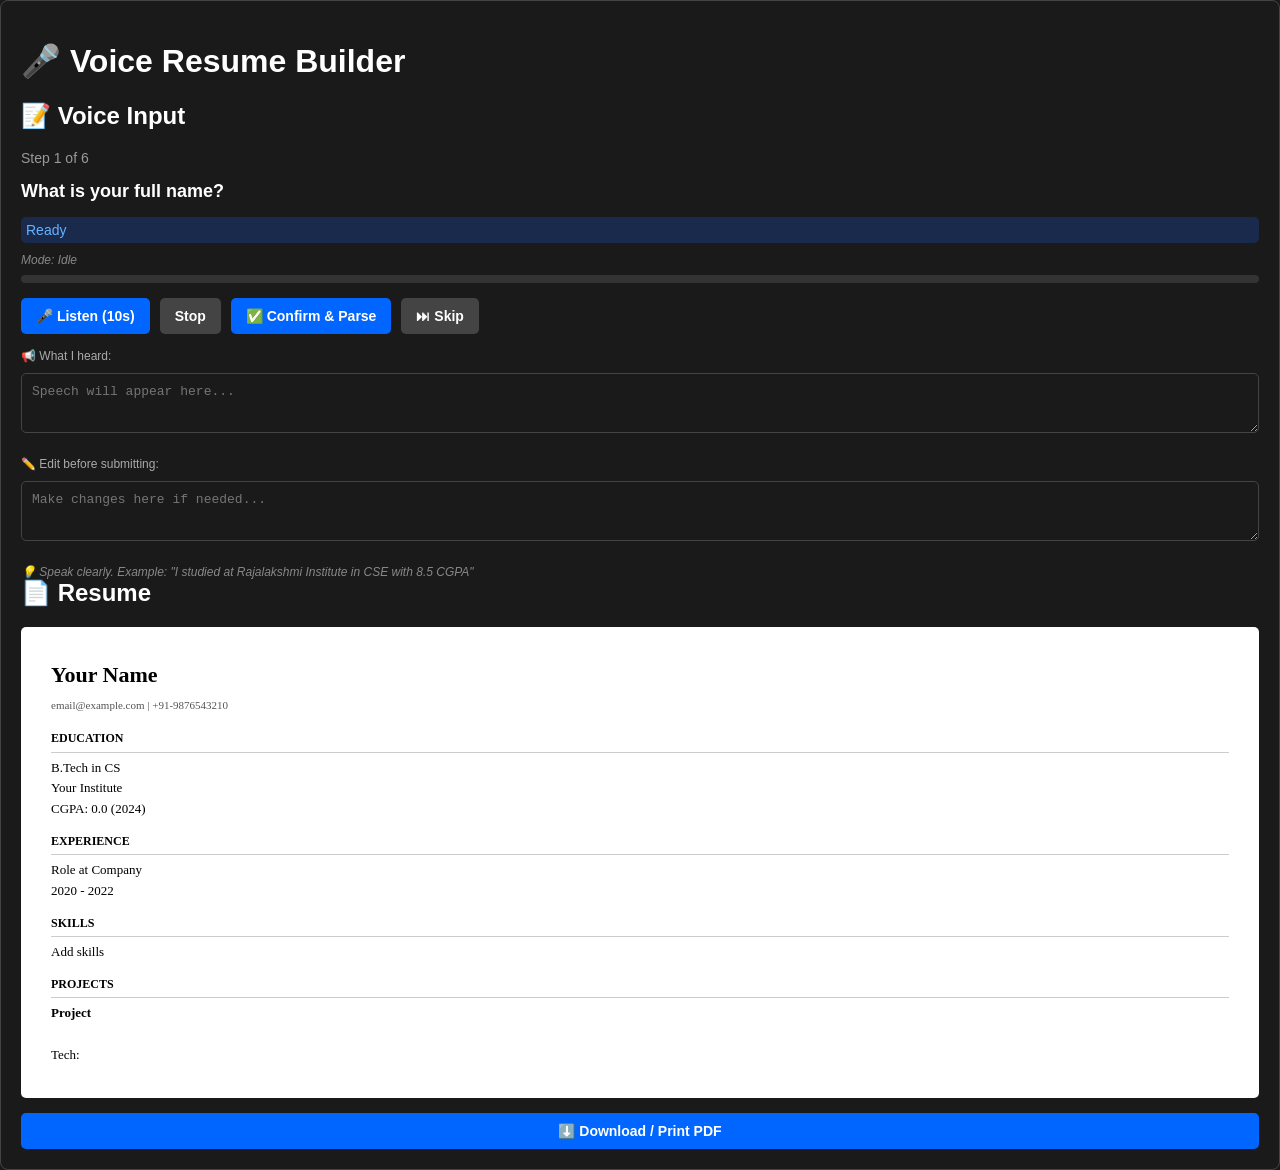
<file: templates/index.html>
<!DOCTYPE html>
<html lang="en">
<head>
  <meta charset="UTF-8" />
  <title>Voice Resume Builder</title>
  <meta name="viewport" content="width=device-width, initial-scale=1.0" />
  <style>
    * { box-sizing: border-box; }
    html, body { margin: 0; padding: 0; }
    body {
      background: #1a1a1a;
      color: #fff;
      font-family: Arial, sans-serif;
      padding: 20px;
      border-radius: 8px;
      border: 1px solid #444;
    }
    .card h2 { margin-top: 0; }
    .step { font-size: 14px; color: #999; }
    .question { font-size: 18px; font-weight: bold; margin: 15px 0; }
    .buttons { display: flex; gap: 10px; margin: 15px 0; flex-wrap: wrap; }
    button {
      padding: 10px 15px;
      background: #0066ff;
      color: white;
      border: none;
      border-radius: 5px;
      cursor: pointer;
      font-size: 14px;
      font-weight: bold;
    }
    button:hover { background: #0052cc; }
    button.secondary {
      background: #444;
    }
    button.secondary:hover { background: #555; }
    textarea, input {
      width: 100%;
      padding: 10px;
      background: #1a1a1a;
      border: 1px solid #444;
      color: #fff;
      border-radius: 5px;
      font-size: 13px;
      font-family: monospace;
      margin: 10px 0;
      resize: vertical;
      min-height: 60px;
    }
    textarea:focus, input:focus {
      outline: none;
      border-color: #0066ff;
      box-shadow: 0 0 5px #0066ff;
    }
    label { font-size: 12px; color: #aaa; display: block; margin-top: 10px; }
    .status {
      min-height: 25px;
      font-size: 14px;
      padding: 5px;
      border-radius: 5px;
      background: #333;
      margin: 10px 0;
    }
    .status.success { background: #1a4d1a; color: #66ff66; }
    .status.error { background: #4d1a1a; color: #ff6666; }
    .status.info { background: #1a2a4d; color: #66b3ff; }
    #resume {
      background: white;
      color: black;
      padding: 30px;
      border-radius: 5px;
      font-family: "Times New Roman", serif;
      max-height: 600px;
      overflow-y: auto;
      font-size: 13px;
      line-height: 1.6;
    }
    #resume h2 { margin: 0 0 5px 0; font-size: 22px; }
    #resume .contact { font-size: 11px; margin-bottom: 15px; color: #555; }
    #resume h3 {
      font-size: 12px;
      font-weight: bold;
      text-transform: uppercase;
      margin: 12px 0 5px 0;
      border-bottom: 1px solid #ccc;
      padding-bottom: 3px;
    }
    #resume p { margin: 3px 0; }
    #resume ul { margin: 5px 0; padding-left: 20px; }
    .download-btn { margin-top: 15px; width: 100%; }
    .hint { font-size: 12px; color: #888; margin-top: 10px; font-style: italic; }
    @media (max-width: 800px) {
      .grid { grid-template-columns: 1fr; }
    }
  </style>
</head>
<body>

<div class="container">
  <h1>🎤 Voice Resume Builder</h1>

  <div class="grid">
    <!-- LEFT: Input -->
    <div class="card">
      <h2>📝 Voice Input</h2>
      <div class="step" id="step-info">Step 1 of 6</div>
      <div class="question" id="question">What is your full name?</div>
      <div class="status info" id="status">Ready</div>
        <div id="listen-indicator" class="hint">Mode: Idle</div>
        <div id="meter" aria-hidden="true" style="height:8px; background:#333; border-radius: 4px; margin-top:8px;">
          <div id="meter-level" style="height:100%; width:0%; background:linear-gradient(90deg,#66ff66,#ffcc00,#ff6666); border-radius:4px"></div>
        </div>

      <div class="buttons">
        <button id="btn-listen">🎤 Listen (10s)</button>
        <button id="btn-stop" class="secondary">Stop</button>
        <button id="btn-confirm">✅ Confirm & Parse</button>
        <button id="btn-skip" class="secondary">⏭ Skip</button>
      </div>

      <!-- Upload disabled: Using Web Speech API exclusively -->
      <!-- Upload controls removed to avoid using /transcribe endpoint -->

      <label>📢 What I heard:</label>
      <textarea id="transcript" placeholder="Speech will appear here..."></textarea>

      <label>✏️ Edit before submitting:</label>
      <textarea id="manual" placeholder="Make changes here if needed..."></textarea>

      <div class="hint">💡 Speak clearly. Example: "I studied at Rajalakshmi Institute in CSE with 8.5 CGPA"</div>
    </div>

    <!-- RIGHT: Resume Preview -->
    <div class="card">
      <h2>📄 Resume</h2>
      <div id="resume">
        <h2>Your Name</h2>
        <div class="contact">email@example.com | +91-9876543210</div>
        <h3>Education</h3>
        <p>B.Tech in Computer Science<br/>Your Institute<br/>CGPA: 0.0 (2024)</p>
        <h3>Experience</h3>
        <p>Role at Company<br/>2020 - 2022</p>
        <h3>Skills</h3>
        <p>Python, JavaScript, React</p>
        <h3>Projects</h3>
        <p><strong>Project Name</strong><br/>Description here<br/>Tech: Python, Flask</p>
      </div>
      <button id="btn-download" class="download-btn">⬇️ Download / Print PDF</button>
    </div>
  </div>
</div>

<script>
  // Global state
  const state = {
    name: "Your Name",
    email: "email@example.com",
    phone: "+91-9876543210",
    education: { institution: "Your Institute", degree: "B.Tech", field: "CS", cgpa: "0.0", year: "2024" },
    skills: [],
    experience: { company: "Company", role: "Role", startYear: "2020", endYear: "2022" },
    projects: { title: "Project", description: "", tech: "" }
  };

  const questions = [
    { id: "name", q: "What is your full name?" },
    { id: "education", q: "Tell your education details: college name, degree, branch, CGPA and graduation year" },
    { id: "skills", q: "What are your top technical skills? List them comma separated or say 'and'" },
    { id: "experience", q: "Describe your work experience: company name, your role, start year and end year" },
    { id: "projects", q: "Tell me about a project: project name, what it does, and technologies used" },
    { id: "contact", q: "Tell your email address and phone number" }
  ];

  let currentQ = 0;
  let mediaRecorder = null; // no longer used for transcription
  let recordedChunks = [];
  let isRecording = false;
  let silenceTimer = null;
  let audioCtx = null;
  let analyser = null;
  let sourceNode = null;
  let dataArray = null;
  let rafMeter = null;
  const SILENCE_THRESHOLD = 900; // milliseconds silence to end recording
  const MIN_SOUND_THRESHOLD = 0.02; // normalized RMS threshold
  let lastLoudTime = 0;

  // DOM
  const transcript = document.getElementById("transcript");
  const manual = document.getElementById("manual");
  const question = document.getElementById("question");
  const stepInfo = document.getElementById("step-info");
  const status = document.getElementById("status");
  const resume = document.getElementById("resume");
  const btnListen = document.getElementById("btn-listen");
  const btnStop = document.getElementById("btn-stop");
  const btnConfirm = document.getElementById("btn-confirm");
  const btnSkip = document.getElementById("btn-skip");
  const btnUpload = document.getElementById("btn-upload");
  const audioFile = document.getElementById("audio-file");
  const fieldSelect = document.getElementById("field-select");
  const btnDownload = document.getElementById("btn-download");

  // Text-to-speech (read question)
  function speak(text) {
    const utterance = new SpeechSynthesisUtterance(text);
    utterance.rate = 0.9;
    utterance.pitch = 1;
    window.speechSynthesis.speak(utterance);
  }

  // Initialize Whisper-based audio recording
  async function initMediaRecorder() {
    try {
      const stream = await navigator.mediaDevices.getUserMedia({ audio: true });
      mediaRecorder = new MediaRecorder(stream);
      recordedChunks = [];
      // Create AudioContext and analyser for level meter and silence detection
      try {
        audioCtx = new (window.AudioContext || window.webkitAudioContext)();
        sourceNode = audioCtx.createMediaStreamSource(stream);
        analyser = audioCtx.createAnalyser();
        analyser.fftSize = 256;
        dataArray = new Uint8Array(analyser.frequencyBinCount);
        sourceNode.connect(analyser);
        updateMeter();
      } catch (err) {
        console.warn('AudioContext not available for meter:', err);
      }

      mediaRecorder.ondataavailable = (e) => {
        if (e.data.size > 0) recordedChunks.push(e.data);
      };

      mediaRecorder.onstop = async () => {
        // legacy: stop the meter raf
        if (rafMeter) {
          cancelAnimationFrame(rafMeter);
          rafMeter = null;
        }
      };

      status.textContent = "🎙️ Ready to record (will auto-record)";
      status.className = "status info";
    } catch (err) {
      status.textContent = "❌ Microphone access denied: " + err.message;
      status.className = "status error";
    }
  }

  // Start auto-recording when question is displayed
  function startAutoRecording() {
    if (!mediaRecorder || mediaRecorder.state === "recording") return;
    recordedChunks = [];
    mediaRecorder.start();
    isRecording = true;
    status.textContent = "🎤 Listening... (Speak now)";
    status.className = "status info";
    transcript.value = "";
    clearTimeout(silenceTimer);
    // mark when loud audio was last seen
    lastLoudTime = performance.now();
    // show mode
    const li = document.getElementById('listen-indicator');
    if (li) li.textContent = 'Mode: Listening (Whisper)';
  }

  // Stop recording after silence detected
  function stopAutoRecording() {
    if (mediaRecorder && mediaRecorder.state === "recording") {
      mediaRecorder.stop();
      isRecording = false;
      status.textContent = "⏳ Transcribing...";
      status.className = "status info";
      const li = document.getElementById('listen-indicator');
      if (li) li.textContent = 'Mode: Transcribing (Whisper)';
    }
  }

  // Detect silence using audio context
  function setupSilenceDetection() {
    // Now silence detection is driven by the analyser in updateMeter()
    // This function keeps the existing behavior for backward compat but does nothing.
  }

  function updateMeter() {
    if (!analyser || !dataArray) return;
    analyser.getByteTimeDomainData(dataArray);
    // compute normalized RMS
    let sum = 0;
    for (let i = 0; i < dataArray.length; i++) {
      const v = (dataArray[i] - 128) / 128; // -1..1
      sum += v * v;
    }
    const rms = Math.sqrt(sum / dataArray.length);
    const level = Math.min(1, rms / 0.4); // scale, 0.4 gives full bar
    const pct = Math.round(level * 100);
    const meterLevel = document.getElementById('meter-level');
    if (meterLevel) meterLevel.style.width = pct + '%';
    // If loud above threshold, update lastLoudTime
    if (rms > MIN_SOUND_THRESHOLD) {
      lastLoudTime = performance.now();
    }

    // If we're recording and we've seen silence for SILENCE_THRESHOLD, stop recording
    if (isRecording) {
      if (performance.now() - lastLoudTime > SILENCE_THRESHOLD) {
        status.textContent = "🤐 Silence detected, stopping...";
        stopAutoRecording();
      }
    }

    // keep animating
    rafMeter = requestAnimationFrame(updateMeter);
  }

  // Transcribe audio and parse
  // transcribeAndParseAudio() removed — all speech is handled via Web Speech API and parseAndApply()

  // Parse text with the backend '/parse' endpoint and update resume as usual
  async function parseAndApply(text, fieldId) {
    const q = { id: fieldId };
    status.textContent = "⏳ Parsing...";
    status.className = "status info";
    try {
      const res = await fetch("/parse", {
        method: "POST",
        headers: { "Content-Type": "application/json" },
        body: JSON.stringify({ field: q.id, text })
      });
      const data = await res.json();
      console.log("Parsed (fallback):", data);
      if (data.name) state.name = data.name;
      if (data.education) Object.assign(state.education, data.education);
      if (data.skills) state.skills = data.skills;
      if (data.experience) Object.assign(state.experience, data.experience);
      if (data.projects) Object.assign(state.projects, data.projects);
      if (data.contact) {
        if (data.contact.email) state.email = data.contact.email;
        if (data.contact.phone) state.phone = data.contact.phone;
      }
      renderResume();
      status.textContent = "✅ Parsed (fallback)";
      status.className = "status success";

      if (currentQ < questions.length - 1) {
        currentQ++;
        setTimeout(updateQuestion, 1500);
      } else {
        status.textContent = "✅ All done! Ready to download.";
      }
    } catch (err) {
      status.textContent = "❌ Parse error: " + err.message;
      status.className = "status error";
    }
  }

  // Use the browser Web Speech API to capture live speech when Whisper transcribe fails
  function startSpeechRecognitionFallback(fieldId) {
    const SR = window.SpeechRecognition || window.webkitSpeechRecognition;
    if (!SR) {
      status.textContent = "❌ Web Speech API (SpeechRecognition) not supported in this browser.";
      status.className = "status error";
      return;
    }
    const sr = new SR();
    // expose globally so Stop button can stop it
    window.fallbackRecognizer = sr;
    sr.lang = "en-US";
    sr.continuous = false;
    sr.interimResults = false;
    let transcriptText = "";
    sr.onstart = () => {
      clearTimeout(silenceTimer);
      isRecording = false; // ensure media recorder isn't considered active
      status.textContent = "🎙️ Fallback listening... Speak now";
      status.className = "status info";
      transcript.value = "";
      const li = document.getElementById('listen-indicator');
      if (li) li.textContent = 'Mode: Listening (Browser SR)';
    };
    sr.onresult = (e) => {
      let result = "";
      for (let i = e.resultIndex; i < e.results.length; i++) {
        if (e.results[i].isFinal) result += e.results[i][0].transcript + " ";
      }
      transcriptText = result.trim();
      transcript.value = transcriptText;
      manual.value = transcriptText;
    };
    sr.onend = () => {
      status.textContent = "✅ Fallback Listening ended";
      status.className = "status success";
      if (transcriptText) {
        parseAndApply(transcriptText, fieldId);
      } else {
        status.textContent = "❌ No speech captured in fallback";
        status.className = "status error";
      }
      const li = document.getElementById('listen-indicator');
      if (li) li.textContent = 'Mode: Idle';
      window.fallbackRecognizer = null;
    };
    sr.onerror = (e) => {
      status.textContent = "❌ SpeechRecognition error: " + e.error;
      status.className = "status error";
    };
    try {
      // stop media recorder if it's running
      if (mediaRecorder && mediaRecorder.state === "recording") {
        mediaRecorder.stop();
      }
      sr.start();
    } catch (err) {
      status.textContent = "❌ SpeechRecognition start failed: " + err.message;
      status.className = "status error";
    }
  }

  // Update question display and start auto-recording
  function updateQuestion() {
    const q = questions[currentQ];
    question.textContent = q.q;
    stepInfo.textContent = `Step ${currentQ + 1} of ${questions.length}`;
    transcript.value = "";
    manual.value = "";
    status.textContent = "Ready";
    status.className = "status info";
    speak(q.q);
    
    // Auto-start SpeechRecognition (Web Speech API) after question is spoken (1.5s delay)
    setTimeout(() => {
      startSpeechRecognitionFallback(questions[currentQ].id);
    }, 1500);
  }

  // Set up listener for user speech to reset silence timer (simple approach)
  // Note: accurate VAD would need AudioContext, this is a simplified approach
  setInterval(() => {
    if (isRecording) {
      setupSilenceDetection();
    }
  }, 500);

  // Send to backend and parse (legacy, kept for manual text editing)
  async function submitAnswer() {
    const text = (manual.value.trim() || transcript.value.trim());
    if (!text) {
      status.textContent = "❌ Please speak or type something";
      status.className = "status error";
      return;
    }

    const q = questions[currentQ];
    status.textContent = "⏳ Parsing...";
    status.className = "status info";

    try {
      const res = await fetch("/parse", {
        method: "POST",
        headers: { "Content-Type": "application/json" },
        body: JSON.stringify({ field: q.id, text })
      });

      const data = await res.json();
      console.log("Parsed:", data);

      if (data.name) state.name = data.name;
      if (data.education) Object.assign(state.education, data.education);
      if (data.skills) state.skills = data.skills;
      if (data.experience) Object.assign(state.experience, data.experience);
      if (data.projects) Object.assign(state.projects, data.projects);
      if (data.contact) {
        if (data.contact.email) state.email = data.contact.email;
        if (data.contact.phone) state.phone = data.contact.phone;
      }

      renderResume();
      status.textContent = "✅ Saved!";
      status.className = "status success";

      if (currentQ < questions.length - 1) {
        currentQ++;
        setTimeout(updateQuestion, 1500);
      } else {
        status.textContent = "✅ All done! Ready to download.";
      }
    } catch (err) {
      status.textContent = "❌ Error: " + err.message;
      status.className = "status error";
    }
  }

  // Upload and transcribe
  // Upload & Transcribe disabled — using Web Speech API only
  if (btnUpload) {
    btnUpload.addEventListener("click", async () => {
      status.textContent = "❌ Upload & Transcribe disabled — use the microphone (Listen)";
      status.className = "status error";
    });
  }

  // Render resume
  function renderResume() {
    const ed = state.education;
    const sk = state.skills.join(", ") || "Add skills";
    const exp = state.experience;
    const pr = state.projects;

    resume.innerHTML = `
      <h2>${state.name}</h2>
      <div class="contact">${state.email} | ${state.phone}</div>
      <h3>Education</h3>
      <p>${ed.degree} in ${ed.field}<br/>${ed.institution}<br/>CGPA: ${ed.cgpa} (${ed.year})</p>
      <h3>Experience</h3>
      <p>${exp.role} at ${exp.company}<br/>${exp.startYear} - ${exp.endYear}</p>
      <h3>Skills</h3>
      <p>${sk}</p>
      <h3>Projects</h3>
      <p><strong>${pr.title}</strong><br/>${pr.description}<br/>Tech: ${pr.tech}</p>
    `;
  }

  // Event listeners
  btnListen.addEventListener("click", () => {
    // Start Web Speech API (primary mechanism now)
    startSpeechRecognitionFallback(questions[currentQ].id);
  });

  btnStop.addEventListener("click", () => {
    // Stop any speech recognition if active
    if (window.fallbackRecognizer && typeof window.fallbackRecognizer.stop === 'function') {
      try { window.fallbackRecognizer.stop(); } catch(e){}
    }
    if (mediaRecorder && mediaRecorder.state === "recording") {
      stopAutoRecording();
    }
    const li = document.getElementById('listen-indicator');
    if (li) li.textContent = 'Mode: Idle';
    const meterLevel = document.getElementById('meter-level');
    if (meterLevel) meterLevel.style.width = '0%';
    if (audioCtx && audioCtx.state === 'running') {
      try { audioCtx.suspend(); } catch(e){/* ignore */}
    }
  });

  btnConfirm.addEventListener("click", submitAnswer);

  btnSkip.addEventListener("click", () => {
    // Stop any active recording and move to next
    if (mediaRecorder && mediaRecorder.state === "recording") {
      mediaRecorder.stop();
      isRecording = false;
    }
    if (currentQ < questions.length - 1) {
      currentQ++;
      updateQuestion();
    }
  });

  btnDownload.addEventListener("click", () => {
    window.print();
  });

  // Initialize: start using Web Speech API — no server transcribe
  // Note: MediaRecorder is retained but not used for transcription
  // Init microphone audio meter for feedback (does not send audio to server)
  initAudioMeter();
  updateQuestion();
  renderResume();

  async function initAudioMeter() {
    try {
      const stream = await navigator.mediaDevices.getUserMedia({ audio: true });
      audioCtx = new (window.AudioContext || window.webkitAudioContext)();
      sourceNode = audioCtx.createMediaStreamSource(stream);
      analyser = audioCtx.createAnalyser();
      analyser.fftSize = 256;
      dataArray = new Uint8Array(analyser.frequencyBinCount);
      sourceNode.connect(analyser);
      updateMeter();
    } catch (err) {
      console.warn("initAudioMeter failed", err);
    }
  }
</script>

</body>
</html>
</file>
